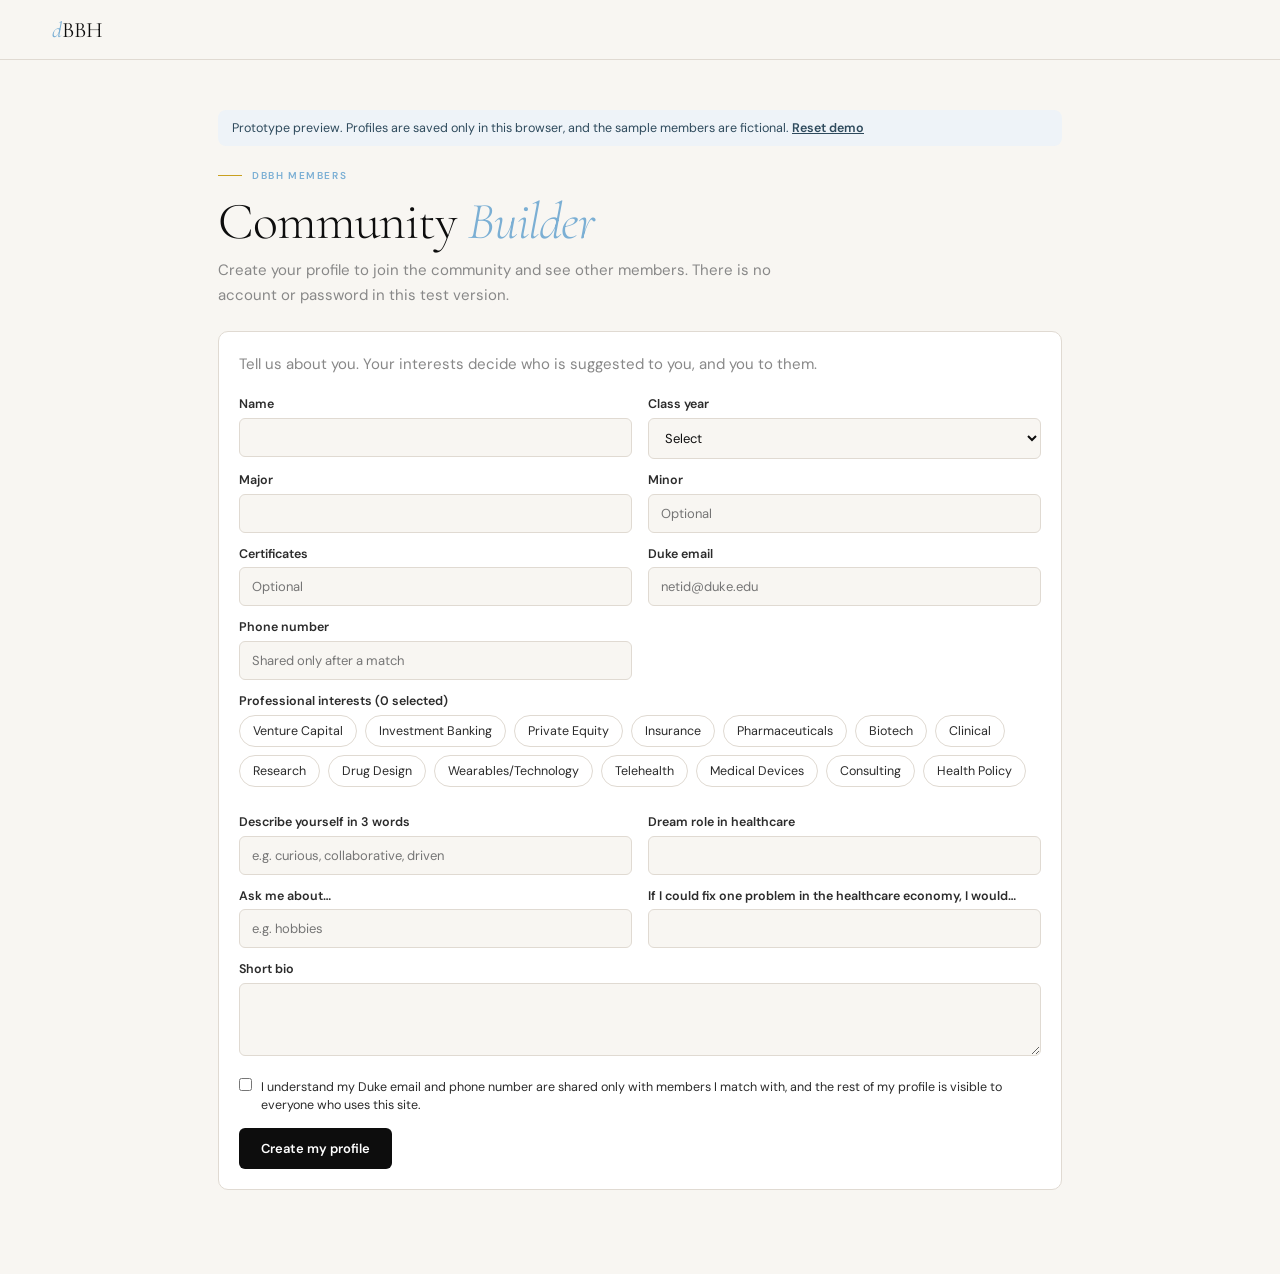
<file: index.html>
<!DOCTYPE html>
<html lang="en"><head>
<meta charset="utf-8">
<meta name="viewport" content="width=device-width, initial-scale=1.0">
<title>dBBH · Community Builder</title>
<meta name="robots" content="noindex, nofollow">
<link rel="preconnect" href="https://fonts.googleapis.com"><link rel="preconnect" href="https://fonts.gstatic.com" crossorigin>
<link href="https://fonts.googleapis.com/css2?family=Cormorant+Garamond:ital,wght@0,300;0,400;0,500;0,600;1,400;1,500&family=DM+Sans:opsz,wght@9..40,300;9..40,400;9..40,500;9..40,600;9..40,700&display=swap" rel="stylesheet">
<style>
/* dBBH palette (same variable names as the main site) */
:root{--black:#0D0D0D;--dark:#2B2B2B;--mid:#888;--sky:#7BAFD4;--slate:#2E4A5C;--gold:#C9A020;--stone:#E0DAD2;--offwhite:#F8F6F2}
*{margin:0;padding:0;box-sizing:border-box}
body{font-family:'DM Sans',sans-serif;background:var(--offwhite);color:var(--black)}
nav{position:fixed;top:0;left:0;right:0;z-index:300;background:rgba(248,246,242,.97);backdrop-filter:blur(20px);border-bottom:1px solid var(--stone);padding:0 52px;display:flex;align-items:center;justify-content:space-between;height:60px}
.nav-logo{display:flex;align-items:baseline;text-decoration:none}
.nl-d{font-family:'Cormorant Garamond',serif;font-size:22px;font-style:italic;color:var(--sky);line-height:1}
.nl-bbh{font-family:'Cormorant Garamond',serif;font-size:22px;color:var(--black);line-height:1}
.n-home{border:1px solid var(--stone);font:600 12px 'DM Sans',sans-serif;color:var(--dark);padding:7px 16px;border-radius:6px;text-decoration:none}
.n-home:hover{border-color:var(--sky);color:var(--sky)}
#demo-note{font-size:12.5px;background:#EEF3F8;color:var(--slate);border-radius:8px;padding:10px 14px;margin-bottom:22px}#demo-note a{color:var(--slate);font-weight:600}
main{max-width:900px;margin:0 auto;padding:110px 28px 70px;min-height:100vh}
@media(max-width:900px){nav{padding:0 16px}main{padding:96px 16px 60px}}
</style>
<link rel="stylesheet" href="community-builder.css">
</head>
<body>
<nav>
<a class="nav-logo" href="./"><span class="nl-d">d</span><span class="nl-bbh">BBH</span></a>
<a class="n-home" id="home" href="#" hidden>← dBBH home</a>
</nav>
<main><div id="demo-note" hidden>Prototype preview. Profiles are saved only in this browser, and the sample members are fictional. <a href="#" id="demo-reset">Reset demo</a></div><div id="cb-root"></div></main>
<noscript><p style="padding:100px 28px">Please turn on JavaScript to use the Community Builder.</p></noscript>

<script src="config.js"></script>
<script src="community-builder.js"></script>
<script src="cb-local.js"></script>
<script>
(function(){
var c=window.CB_CONFIG||{},live=c.mode==='supabase';
if(c.homeUrl){var a=document.getElementById('home');a.href=c.homeUrl;a.hidden=false}
function go(){live?CBuilder.init():CBuilder.init({client:CBLocal.client()})}
if(live){var s=document.createElement('script');s.src='https://cdn.jsdelivr.net/npm/@supabase/supabase-js@2';s.onload=go;document.head.appendChild(s)}
else{document.getElementById('demo-note').hidden=false;
document.getElementById('demo-reset').onclick=function(e){e.preventDefault();if(confirm('Clear your demo profile and restore the sample members?')){CBLocal.reset();location.reload()}};
go()}
})();
</script>
</body></html>
</file>
<file: community-builder.css>
/* Community Builder styles. Everything is scoped to #cb-root so it can drop into another page.
   It reuses the dBBH colour variables when the host page defines them, and falls back to the same values. */
#cb-root{--c-black:var(--black,#0D0D0D);--c-dark:var(--dark,#2B2B2B);--c-mid:var(--mid,#888);--c-sky:var(--sky,#7BAFD4);--c-slate:var(--slate,#2E4A5C);--c-gold:var(--gold,#C9A020);--c-stone:var(--stone,#E0DAD2);--c-off:var(--offwhite,#F8F6F2);--c-pale:#C9D9E8;
  font-family:'DM Sans',sans-serif;color:var(--c-dark);font-size:14px;line-height:1.5}
#cb-root *{box-sizing:border-box}
#cb-root [hidden]{display:none!important}
#cb-root .cb-eyebrow{font-size:10px;font-weight:600;letter-spacing:.16em;text-transform:uppercase;color:var(--c-sky);display:flex;align-items:center;gap:10px;margin-bottom:12px}
#cb-root .cb-eyebrow::before{content:'';width:24px;height:1px;background:var(--c-gold)}
#cb-root .cb-hed{font-family:'Cormorant Garamond',serif;font-size:52px;font-weight:300;letter-spacing:-.02em;line-height:1.05;margin:0 0 8px;color:var(--c-black)}
#cb-root .cb-hed i{color:var(--c-sky)}
#cb-root .cb-p{font-size:15px;line-height:1.7;color:var(--c-mid);max-width:600px;margin:0 0 22px}
#cb-root .cb-bar{display:flex;justify-content:space-between;align-items:center;gap:10px;flex-wrap:wrap;margin-bottom:16px}
#cb-root .cb-tabs,#cb-root .cb-chips{display:flex;flex-wrap:wrap;gap:8px;margin-bottom:14px}
#cb-root .cb-bar .cb-tabs{margin:0}
#cb-root .cb-chip{padding:7px 13px;border-radius:999px;border:1px solid var(--c-stone);background:#fff;font:12.5px 'DM Sans',sans-serif;color:var(--c-dark);cursor:pointer;transition:all .15s}
#cb-root .cb-chip.on{background:var(--c-slate);border-color:var(--c-slate);color:#fff}
#cb-root .cb-card{background:#fff;border:1px solid var(--c-stone);border-radius:10px;padding:20px;margin-bottom:14px;transition:box-shadow .2s}
#cb-root .cb-card:hover{box-shadow:0 8px 30px rgba(0,0,0,.07)}
#cb-root .cb-form{max-width:440px}
#cb-root .cb-top{display:flex;justify-content:space-between;align-items:flex-start;gap:10px;flex-wrap:wrap}
#cb-root .cb-nm{font-family:'Cormorant Garamond',serif;font-size:26px;line-height:1.1;color:var(--c-black)}
#cb-root .cb-meta{font-size:12.5px;color:var(--c-mid);margin-top:3px}
#cb-root .cb-tag{display:inline-block;background:var(--c-pale);color:var(--c-slate);border-radius:99px;padding:3px 11px;font-size:11.5px;font-weight:500;margin:3px 5px 3px 0}
#cb-root .cb-tag.sh{background:var(--c-slate);color:#fff}
#cb-root .cb-badge{font-size:8.5px;font-weight:700;letter-spacing:.14em;text-transform:uppercase;color:var(--c-gold);border:1px solid var(--c-gold);border-radius:99px;padding:3px 9px}
#cb-root .cb-q{font-size:10px;font-weight:700;letter-spacing:.1em;text-transform:uppercase;color:var(--c-mid);margin:12px 0 2px}
#cb-root .cb-a{font-size:14px;color:var(--c-dark);line-height:1.55}
#cb-root .cb-grid{display:grid;grid-template-columns:1fr 1fr;gap:0 16px}
#cb-root .cb-l{display:block;font-size:12.5px;font-weight:600;color:var(--c-dark);margin:12px 0 4px}
#cb-root .cb-in{width:100%;padding:10px 12px;border:1px solid var(--c-stone);border-radius:6px;font:13px 'DM Sans',sans-serif;background:var(--c-off);color:var(--c-black);outline:none;transition:border-color .2s}
#cb-root .cb-in:focus{border-color:var(--c-sky);background:#fff}
#cb-root textarea.cb-in{resize:vertical}
#cb-root .cb-btn{background:var(--c-black);color:#fff;font:600 13px 'DM Sans',sans-serif;padding:12px 22px;border-radius:6px;border:none;cursor:pointer;margin-top:14px;transition:opacity .2s}
#cb-root .cb-btn:hover{opacity:.8}
#cb-root .cb-btn:disabled{opacity:.45;cursor:default}
#cb-root .cb-btn.pale{background:var(--c-pale);color:var(--c-slate)}
#cb-root .cb-btn.sm{padding:8px 16px;font-size:12px;margin-top:0}
#cb-root .cb-msg{font-size:13px;margin-bottom:14px;padding:11px 14px;border-radius:8px;background:#EEF3F8;color:var(--c-slate)}
#cb-root .cb-msg.bad{background:#FBECEB;color:#B0433A}
#cb-root .cb-ct{display:flex;gap:24px;flex-wrap:wrap;margin-top:12px;font-size:14px}
#cb-root .cb-ct a{color:var(--c-slate);font-weight:600}
#cb-root .cb-agree{display:flex;gap:9px;align-items:flex-start;font-size:12.5px;line-height:1.45;margin:16px 0 0}
#cb-root .cb-empty{text-align:center;color:var(--c-mid);padding:40px 12px;font-size:14px;line-height:1.6}
#cb-root .cb-note{font-size:12px;color:var(--c-mid);margin-top:12px;line-height:1.5}
@media(max-width:700px){#cb-root .cb-grid{grid-template-columns:1fr}#cb-root .cb-hed{font-size:38px}}
</file>
